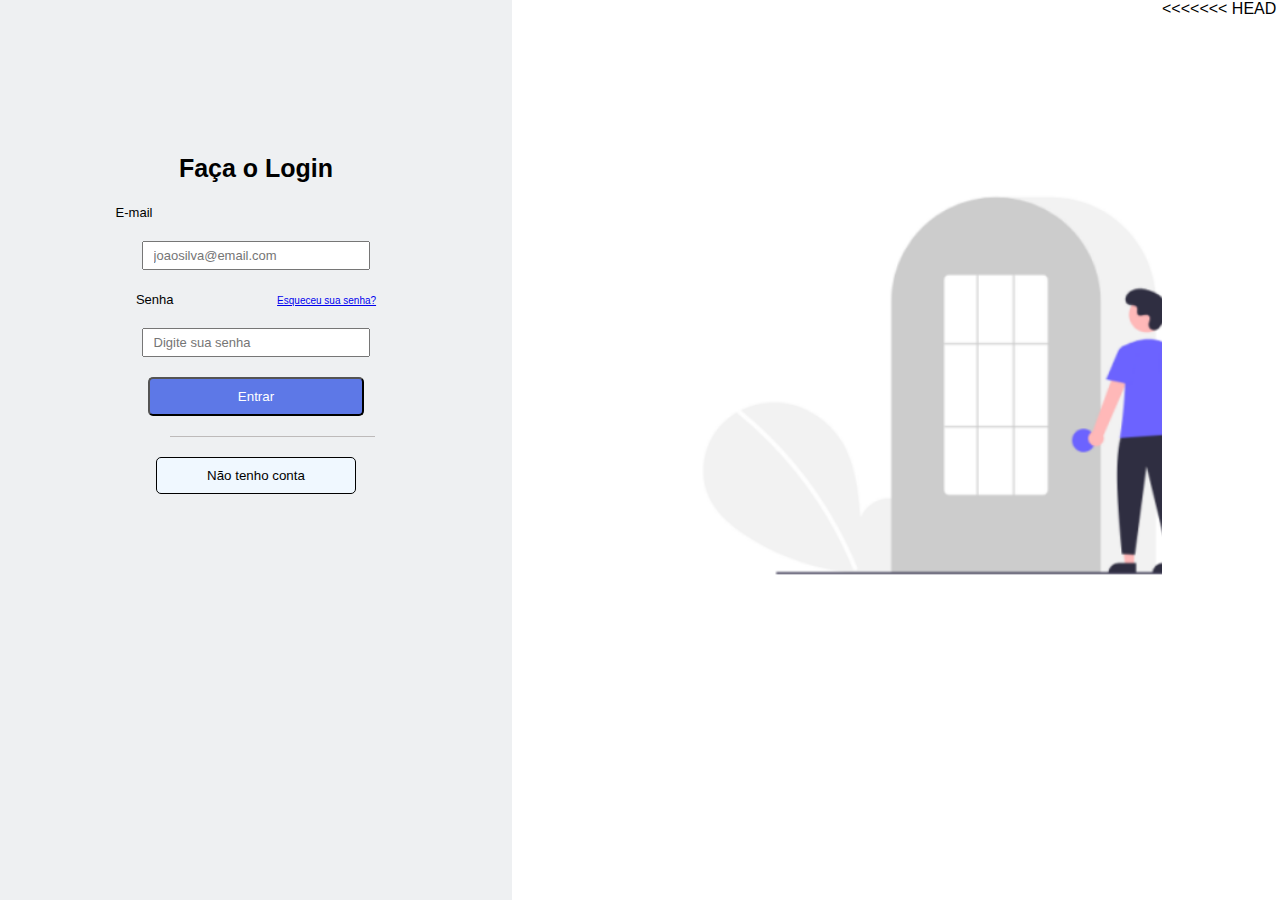
<file: index.html>
<!DOCTYPE html>
<<<<<<< HEAD
<html lang="en">
<head>
    <meta charset="UTF-8">
    <meta name="viewport" content="width=device-width, initial-scale=1.0">
    <title>Tela de Login</title>
    <link rel="stylesheet" href="style.css">
    <link rel="stylesheet" href="https://cdnjs.cloudflare.com/ajax/libs/font-awesome/6.4.2/css/all.min.css" integrity="sha512-z3gLpd7yknf1YoNbCzqRKc4qyor8gaKU1qmn+CShxbuBusANI9QpRohGBreCFkKxLhei6S9CQXFEbbKuqLg0DA==" crossorigin="anonymous" referrerpolicy="no-referrer" />
</head>
<body>
</main>

    <div class="forms">
        <main>
            <h1>Faça o Login</h1>
            <div>
                <form action="$POST">
                    <label for="E-mail">E-mail <span id="mail"></span></label><div class="espaco"></div><input type="email" name="email" id="email" placeholder="joaosilva@email.com"><div class="espaco"></div>
                    <label for="password">Senha <span><a href="#">Esqueceu sua senha?</a></span></label><div class="espaco"><div class="espaco"></div><input type="password" name="password" id="senha" placeholder="Digite sua senha"><div class="espaco"></div>
                    
                    <button class ="botao"type="submit"><i class="fa-solid fa-right-to-bracket" style="color: #ffffff;"></i> Entrar </button>
                    <div class="linha"></div> 
                    <button class ="esqueci"type="submit" id="conta"><i class="fa-solid fa-user-plus" style="color: #808080;"></i> Não tenho conta</button>
                </form> 
                
            </div>
        </main>
    </div>
    <div class="direita">
        

    </div>
    
</body>
</html>
</file>
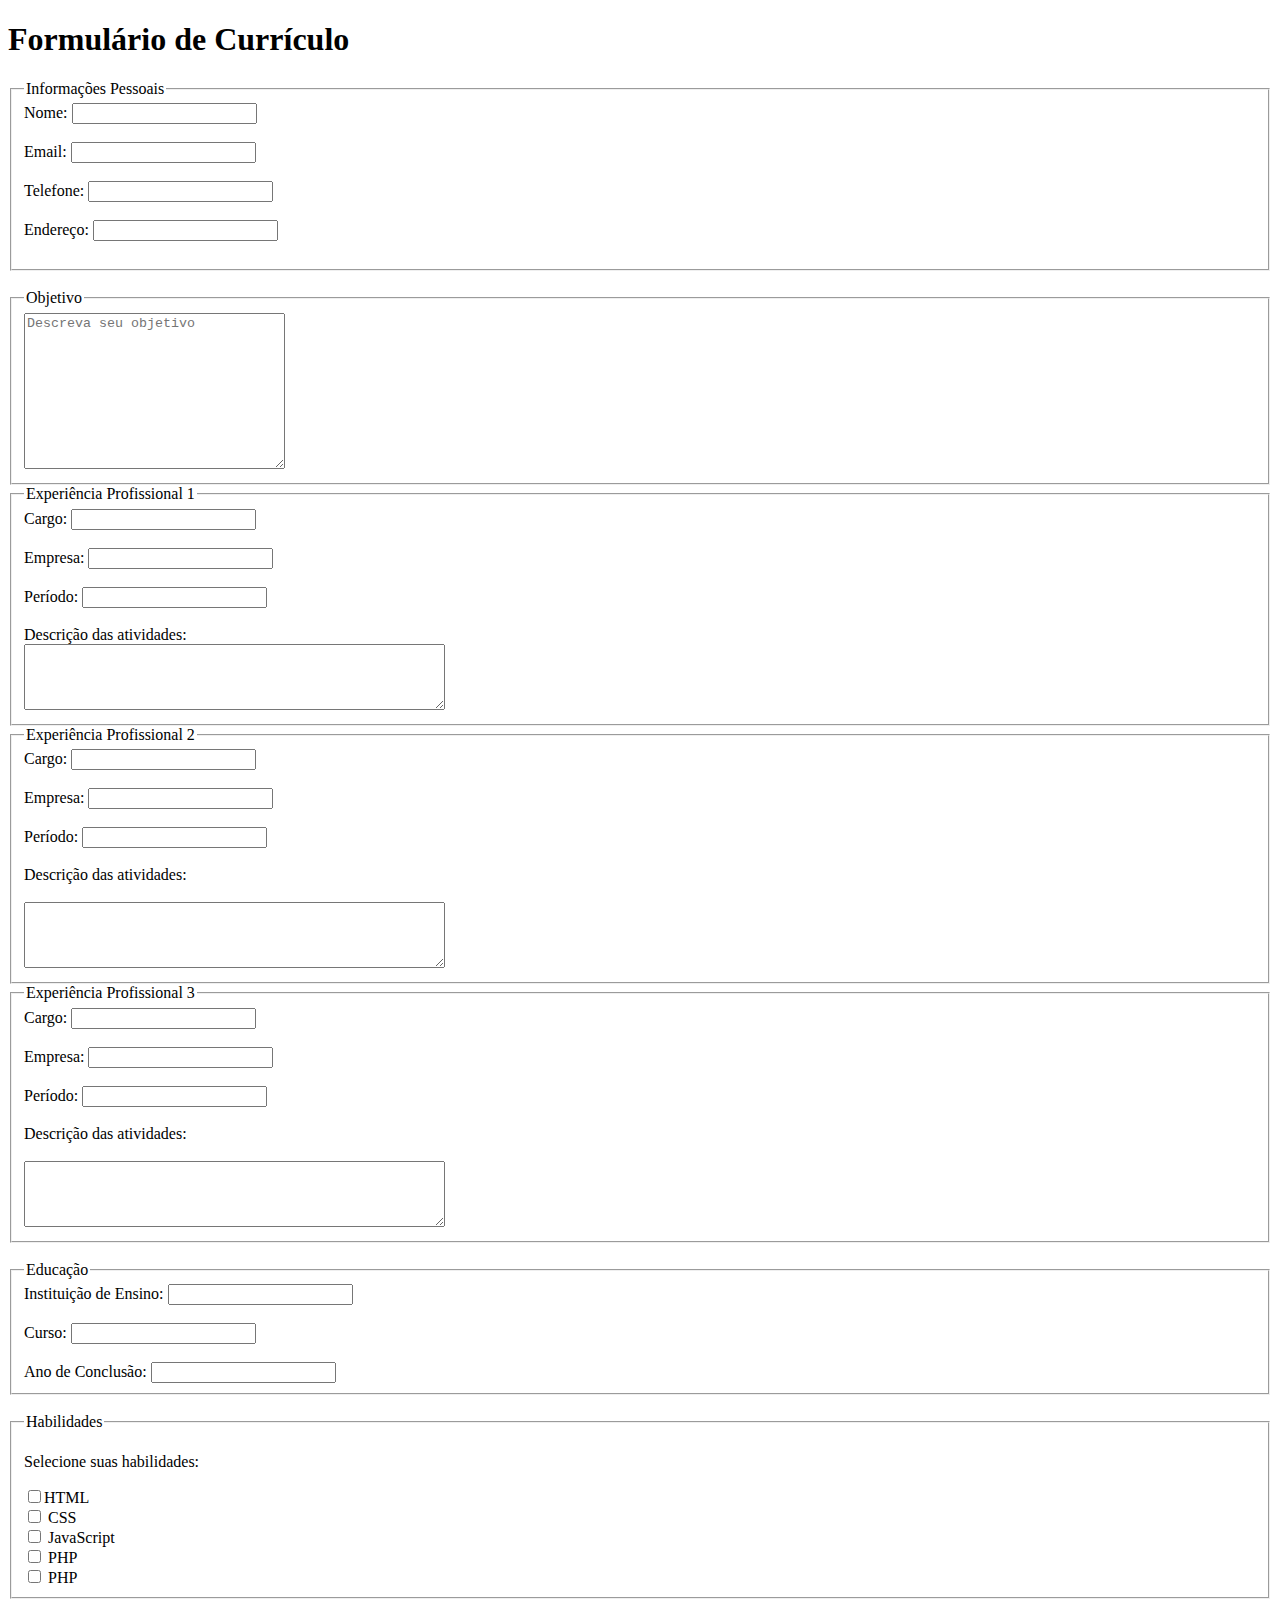
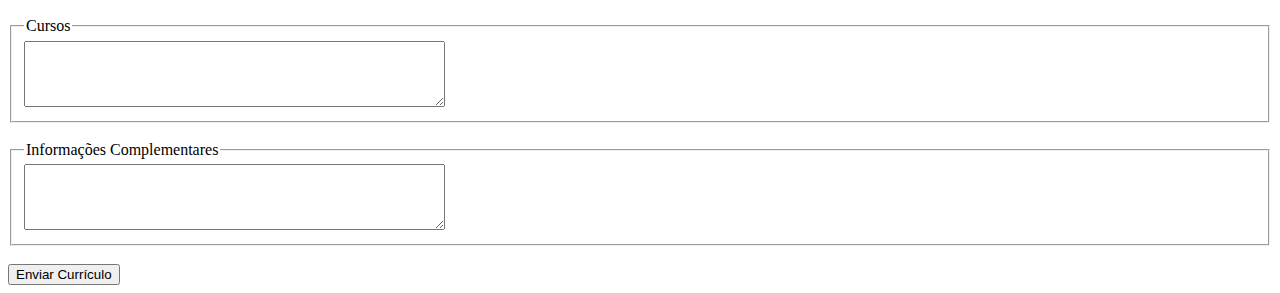
<file: index2.html>
<!DOCTYPE html>
<html lang="en">
<head>
    <meta charset="UTF-8">
    <meta name="viewport" content="width=device-width, initial-scale=1.0">
    <title>Formulário de cúrriculo</title>
    
</head>
<body>
    
    <h1>Formulário de Currículo</h1>
    <form  method="POST">
        <fieldset>
            <legend>Informações Pessoais</legend>
            <label for="nome">Nome:</label>
            <input type="text" id="nome" name="nome" required><br><br>

            <label for="email">Email:</label>
            <input type="email" id="email" name="email" required><br><br>

            <label for="telefone">Telefone:</label>
            <input type="tel" id="telefone" name="telefone"><br><br>

            <label for="endereco">Endereço:</label>
            <input type="text" id="endereco" name="endereco"><br><br>
        </fieldset>
        <br>
        <fieldset>
            <legend>Objetivo</legend>
            <textarea name="Objetivo" id="objetivo" cols="30" rows="10"placeholder="Descreva seu objetivo"></textarea>
        </fieldset>
        <fieldset>
            <legend>Experiência Profissional 1</legend>
            <label for="cargo1">Cargo:</label>
            <input type="text" id="cargo1" name="cargo1"><br><br>

            <label for="empresa1">Empresa:</label>
            <input type="text" id="empresa1" name="empresa1"><br><br>

            <label for="periodo1">Período:</label>
            <input type="text" id="periodo1" name="periodo1"><br><br>

            <label for="descricao1">Descrição das atividades:</label><br>
            <textarea id="descricao1" name="descricao1" rows="4" cols="50"></textarea>
        </fieldset>

        <fieldset>
            <legend>Experiência Profissional 2</legend>
            <label for="cargo2">Cargo:</label>
            <input type="text" id="cargo2" name="cargo2"><br><br>

            <label for="empresa2">Empresa:</label>
            <input type="text" id="empresa2" name="empresa2"><br><br>

            <label for="periodo2">Período:</label>
            <input type="text" id="periodo2" name="periodo2"><br><br>

            <label for="descricao2">Descrição das atividades:</label><br><br>
            <textarea id="descricao2" name="descricao2" rows="4" cols="50"></textarea>
        </fieldset>

        <fieldset>
            <legend>Experiência Profissional 3</legend>
            <label for="cargo3">Cargo:</label>
            <input type="text" id="cargo3" name="cargo3"><br><br>

            <label for="empresa3">Empresa:</label>
            <input type="text" id="empresa3" name="empresa3"><br><br>

            <label for="periodo3">Período:</label>
            <input type="text" id="periodo3" name="periodo3"><br><br>

            <label for="descricao3">Descrição das atividades:</label><br><br>
            <textarea id="descricao3" name="descricao3" rows="4" cols="50"></textarea>
        </fieldset>

        <br>
        <fieldset>
            <legend>Educação</legend>
            <label for="instituicao">Instituição de Ensino:</label>
            <input type="text" id="instituicao" name="instituicao"><br><br>

            <label for="curso">Curso:</label>
            <input type="text" id="curso" name="curso"><br><br>

            <label for="conclusao">Ano de Conclusão:</label>
            <input type="text" id="conclusao" name="conclusao">
        </fieldset>
        <br>
        <fieldset>
            <legend>Habilidades</legend>
            <p>Selecione suas habilidades:</p>
            <label>
                <input type="checkbox" name="habilidades[]" value="HTML">HTML
            </label><br>
            <label>
                <input type="checkbox" name="habilidades[]" value="CSS"> CSS
            </label><br>
            <label>
                <input type="checkbox" name="habilidades[]" value="JavaScript"> JavaScript
            </label><br>
            <label>
                <input type="checkbox" name="habilidades[]" value="PHP"> PHP
            </label><br>
            <label>
                <input type="checkbox" name="habilidades[]" value="Vue.JS"> PHP
            </label><br>
        </fieldset><br>
        <fieldset>
            <legend>Cursos</legend>
            <textarea id="cursos" name="cursos" rows="4" cols="50"></textarea>
        </fieldset>
        <br>
        <fieldset>
            <legend>Informações Complementares</legend>
            <textarea id="infos" name="infos" rows="4" cols="50"></textarea>
        </fieldset>
        <br>
        <input type="submit" value="Enviar Currículo">

    </form>
</body>
</html>
</file>
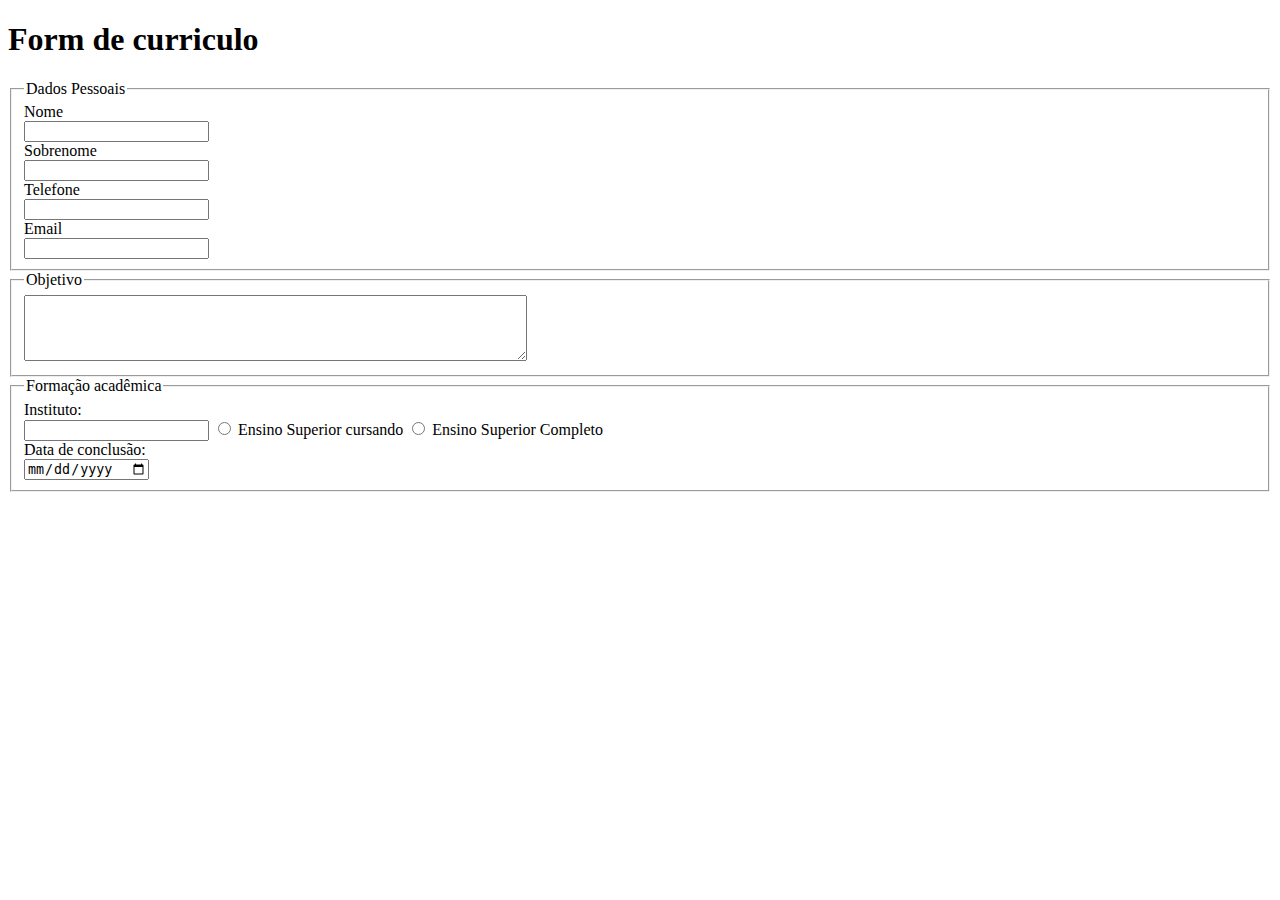
<file: testeform.html>
<!DOCTYPE html>
<html lang="en">
<head>
    <meta charset="UTF-8">
    <meta name="viewport" content="width=<device-width>, initial-scale=1.0">
    <title>meu proprio Form</title>
</head>
<body>
   <h1>Form de curriculo</h1>
   <form>
    <fieldset>
        <legend>Dados Pessoais</legend>
        <label for="nome" id="nome">Nome</label><br><input type="text" name="nome" id="nome"><br>
        <label for="sobrenome" id="sobrenome">Sobrenome</label><br>
        <input type="text" name="sobrenome" id="sobrenome"><br>
        <label for="telefone">Telefone</label><br><input type="text" name="telefone" id="telefone"><br>
        <label for="email">Email</label><br>
        <input type="email" name="email" id="email">
    </fieldset>
    <fieldset>
        <legend>Objetivo</legend>
            <textarea name="obj" id="obj" cols="60" rows="4"></textarea>
    </fieldset>
    <fieldset>
        <legend>Formação acadêmica</legend>
        <label for="Instituição">Instituto:</label><br>
        <input type="text" name="instituto" id="instituto"> 
        
        <input type="radio" name="ensCom" id="ensCur">
        <label for="ensCur">Ensino Superior cursando</label>
        <input type="radio" name="ensCom" id="ensCom">
        <label for="ensCom">Ensino Superior Completo</label>
        <br>
        <label>Data de conclusão:</label><br>
        <input type="date" name="" id="">
    </fieldset>
   </form>
</body>
</html>
</file>
<file: style.css>
*{
    margin:0;
    padding:0;
    font-family: 'Roboto', sans-serif;
}
main{
    margin-top: 30%;
    text-align: center;
}
.forms{
    background-color: rgb(238, 240, 242);
    min-height: 100vh;
    width: 40%;
    float: left;
}
h1{
    margin-bottom: 4%;
    font-weight: bold;
    font-size: 25px;
}
label{
    font-size: 13px;
    display: inline-block;
    
}
.botao{
    background-color: rgb(93, 120, 231);
    padding: 10px 88px;
    border-radius: 5px;
    color: white;
}
input{
    width: 40%;
    font-size: small;
    padding-top: 5px;
    padding-bottom: 5px;
    padding-left: 10px;
    padding-right: 10px;
}
.esqueci{
    background-color: rgb(93, 120, 231);
    padding: 20px 40px;
}
.espaco{
    display: block;
    height: 20px;
}
#esqueceu{
    display: inline-block;
    text-decoration: none;
}
span{
    padding-left:100px;
    font-size: 10px;
}
.linha{
    background-color: rgb(189, 186, 186);
    margin-left: 170px;
    height: 1px;
    width:40%;
    margin-top: 20px;
    margin-bottom: 20px;
}
.direita{
    display: block;
    width: 500px;
    height: 500px;
    margin-left: 150px;
    margin-top: 80px;
    size: 200px;
    float: left;
    background-image: url('ICONE.png');
    background-size:80vh;
    
}
#mail{
    margin-left: 16vh;
}
#conta{
    background-color: aliceblue;
    border: 1px solid black;
    border-radius: 5px;
    padding: 10px 50px;
}
#conta:hover{
    cursor: pointer;
}
</file>
